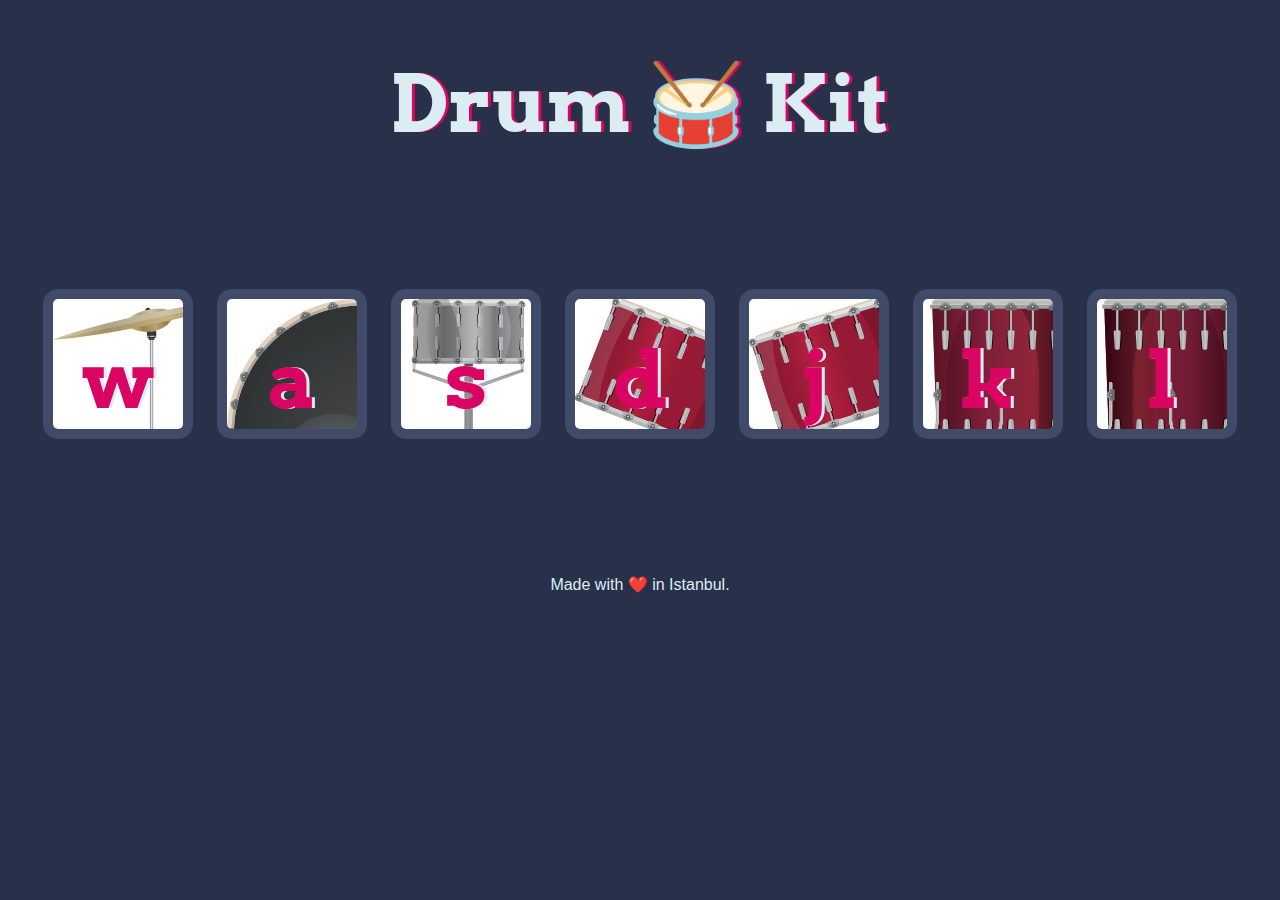
<file: index.html>
<!DOCTYPE html>
<html lang="en" dir="ltr">

<head>
  <meta charset="utf-8">
  <title>Drum Kit</title>
  <link rel="stylesheet" href="styles.css">
  <link href="https://fonts.googleapis.com/css?family=Arvo" rel="stylesheet">
  <script src="https://code.jquery.com/jquery-3.6.4.slim.min.js" integrity="sha256-a2yjHM4jnF9f54xUQakjZGaqYs/V1CYvWpoqZzC2/Bw=" crossorigin="anonymous"></script>
</head>

<body>

  <h1 id="title">Drum 🥁 Kit</h1>
  <div class="set">
    <button id="w" class="w drum">w</button>
    <button id="a" class="a drum">a</button>
    <button id="s" class="s drum">s</button>
    <button id="d" class="d drum">d</button>
    <button id="j" class="j drum">j</button>
    <button id="k" class="k drum">k</button>
    <button id="l" class="l drum">l</button>
  </div>


  <footer>
    Made with ❤️ in Istanbul.
  </footer>
  <script src="index.js"></script>
</body>

</html>
</file>
<file: styles.css>
body {
  text-align: center;
  background-color: #283149;
}

h1 {
  font-size: 5rem;
  color: #DBEDF3;
  font-family: "Arvo", cursive;
  text-shadow: 3px 0 #DA0463;

}

footer {
  color: #DBEDF3;
  font-family: sans-serif;
}

.w {
  background-image:url(images/crash.png);
}

.a {
  background-image:url(images/kick.png);
}

.s {
  background-image: url(images/snare.png);
}

.d {
  background-image: url(images/tom1.png);
}

.j {
  background-image: url(images/tom2.png);
}

.k {
  background-image: url(images/tom3.png);
}

.l {
  background-image: url(images/tom4.png);
}

.set {
  margin: 10% auto;
}

.game-over {
  background-color: red;
  opacity: 0.8;
}

.pressed {
  box-shadow: 0 3px 4px 0 #DBEDF3;
  opacity: 0.5;
}

.red {
  color: red;
}

.drum {
  outline: none;
  border: 10px solid #404B69;
  font-size: 5rem;
  font-family: 'Arvo', cursive;
  line-height: 2;
  font-weight: 900;
  color: #DA0463;
  text-shadow: 3px 0 #DBEDF3;
  border-radius: 15px;
  display: inline-block;
  width: 150px;
  height: 150px;
  text-align: center;
  margin: 10px;
  background-color: white;
}
</file>
